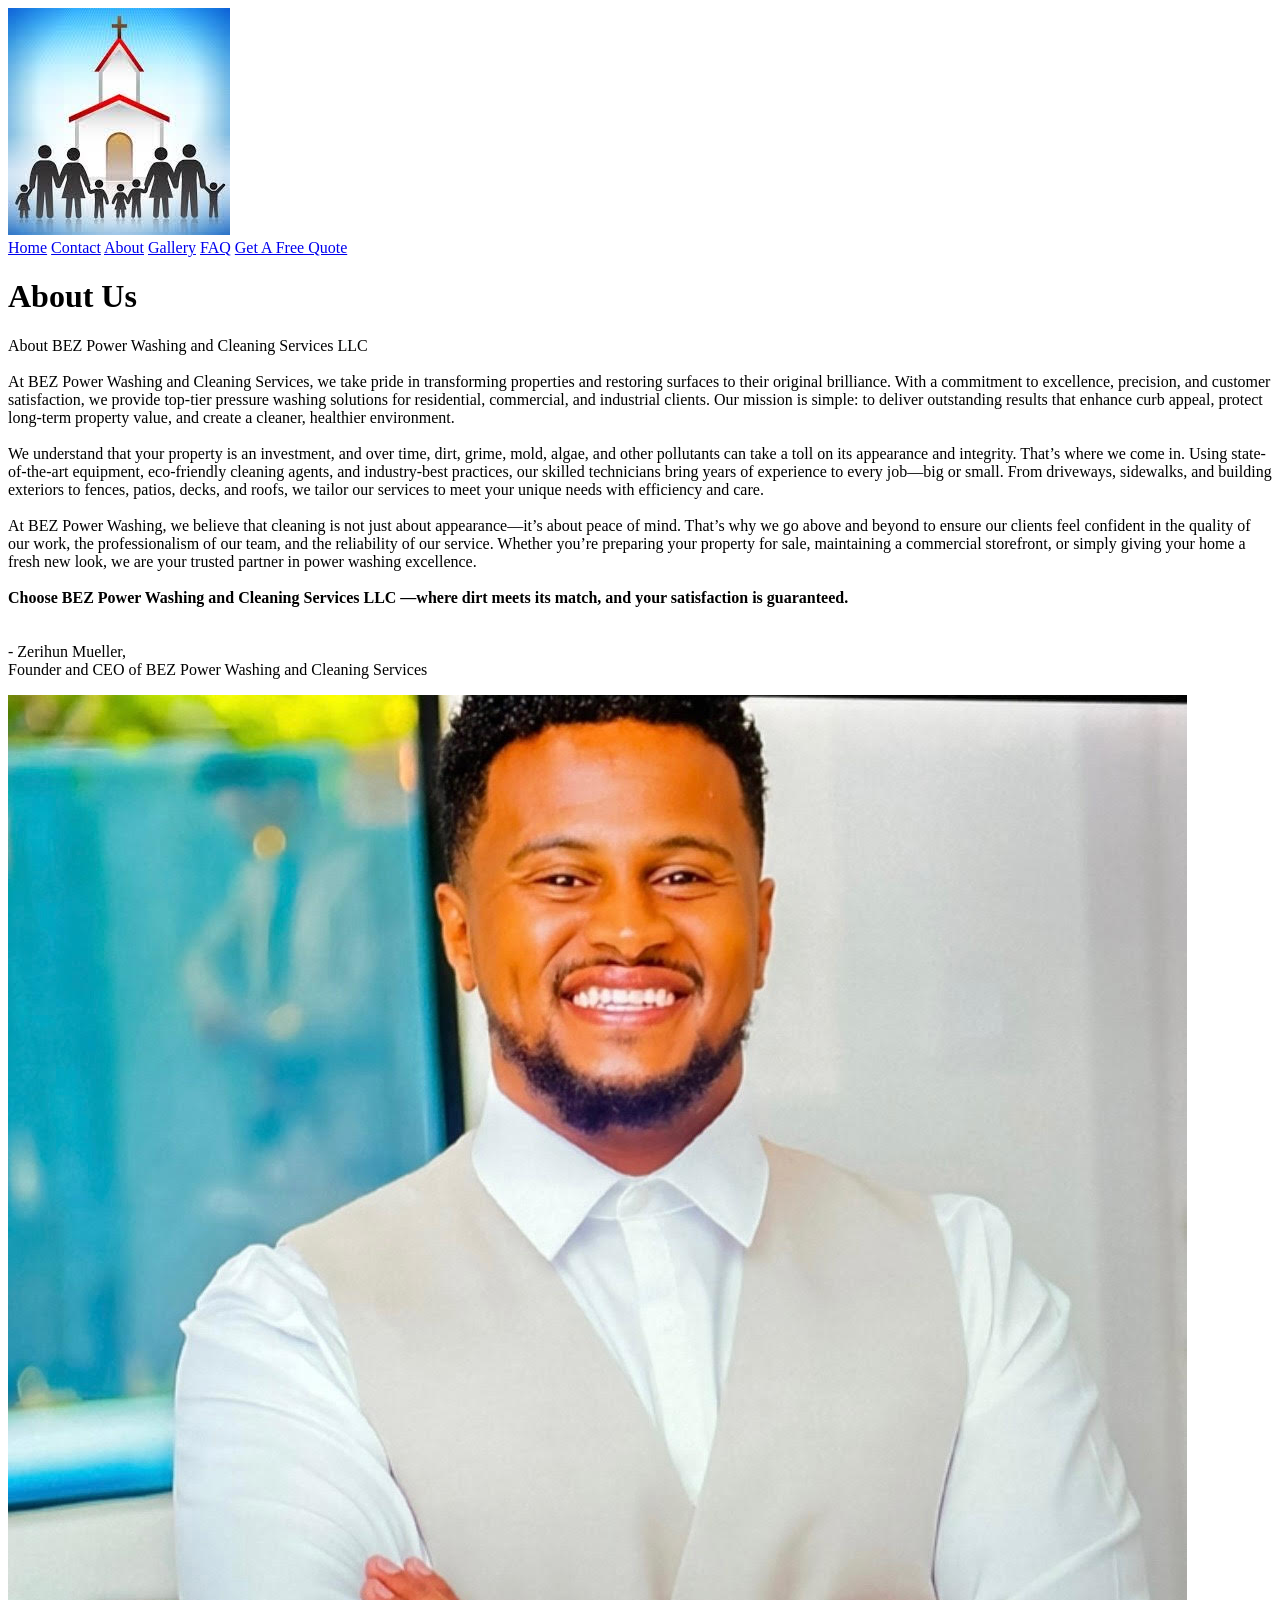
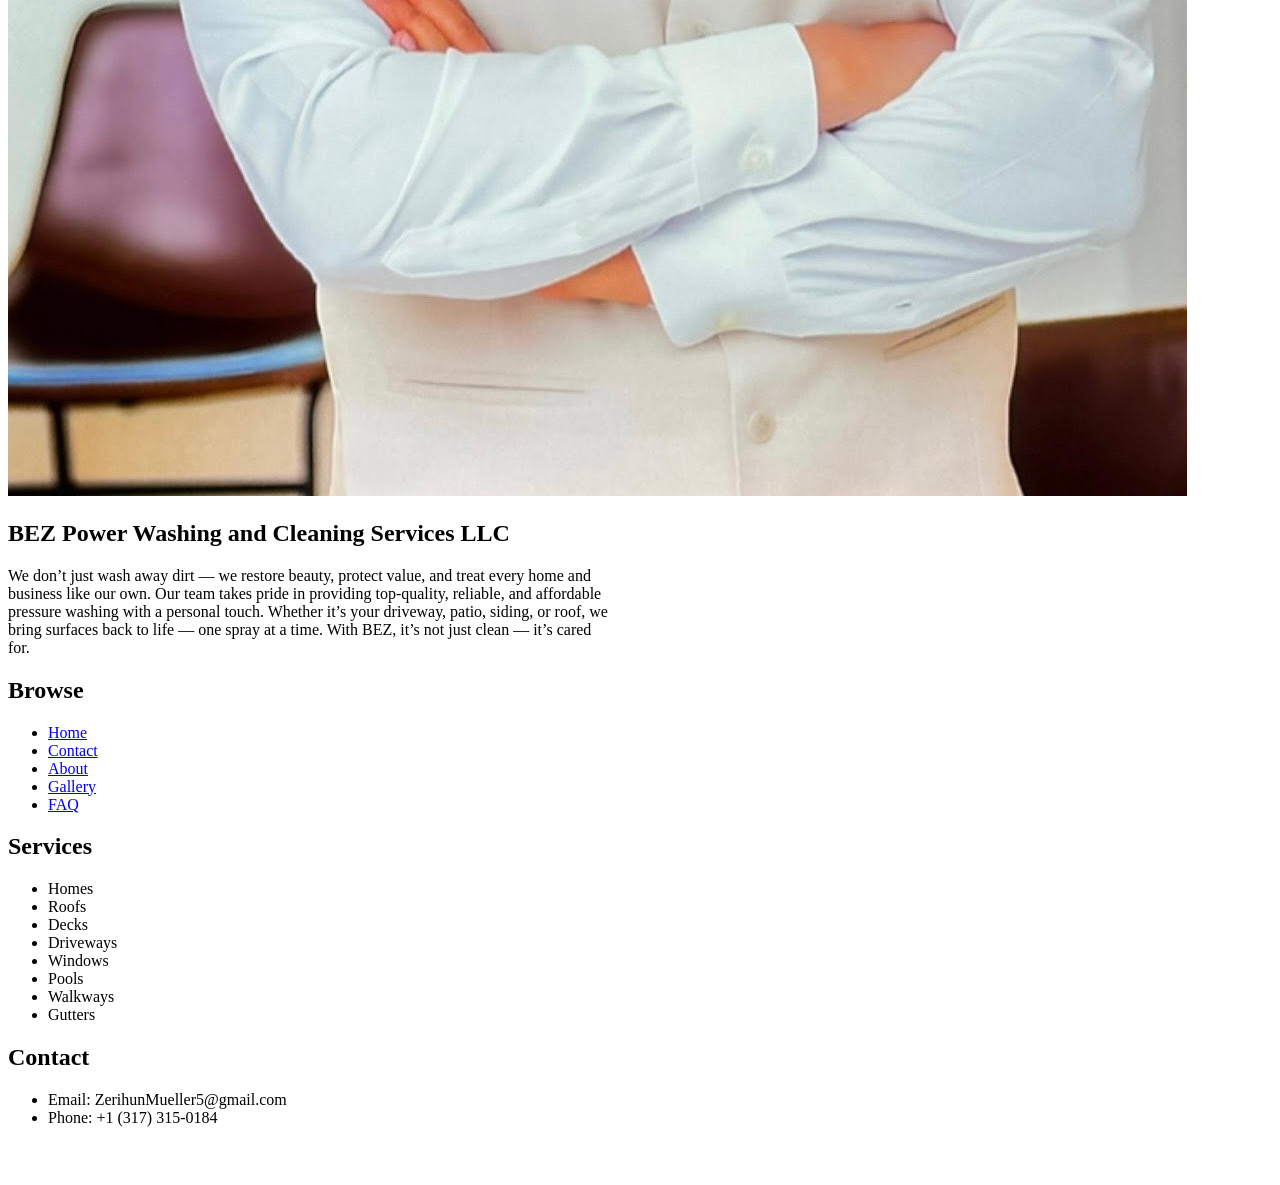
<file: about.html>
<!DOCTYPE html>
<html lang="en">

<head>
    <meta charset="utf-8">
    <meta name="viewport" content="width=device-width, initial-scale=1">
    <link rel="stylesheet" href="styles/header.css">
    <link rel="stylesheet" href="styles/about.css">
    <link rel="stylesheet" href="styles/footer.css">
    <title>Bitania Church - About</title>
</head>

<body style="height: 100%; align-items: center;">
    <div class="header-container">
        <div class="header-container-left">
            <img src="assets/images/logo.jpg">
        </div>
        <div class="header-container-right">
            <a href="index.html">Home</a>
            <a href="social.html">Contact</a>
            <a href="about.html">About</a>
            <a href="gallery.html">Gallery</a>
            <a href="faq.html">FAQ</a>
            <a class="get-free-quote-link"
                href="https://docs.google.com/forms/d/e/1FAIpQLSdNBOpyoFLd6zZIstR2C8q_FjTNPU2H1WQoKZDnkVnEJytDJw/viewform?usp=preview"
                target="_blank">Get
                A Free Quote</a>
        </div>
    </div>

    <div class="about-main">
        <div class="about-container">
            <h1>About Us</h1>
            <p>
                About BEZ Power Washing and Cleaning Services LLC

                <br><br>At BEZ Power Washing and Cleaning Services, we take pride in transforming properties and
                restoring surfaces
                to
                their original brilliance. With a commitment to excellence, precision, and customer satisfaction, we
                provide
                top-tier pressure washing solutions for residential, commercial, and industrial clients. Our mission is
                simple: to deliver outstanding results that enhance curb appeal, protect long-term property value, and
                create a cleaner, healthier environment.

                <br><br> We understand that your property is an investment, and over time, dirt, grime, mold, algae,
                and
                other pollutants can take a toll on its appearance and integrity. That’s where we come in. Using
                state-of-the-art equipment, eco-friendly cleaning agents, and industry-best practices, our skilled
                technicians bring years of experience to every job—big or small. From driveways, sidewalks, and
                building
                exteriors to fences, patios, decks, and roofs, we tailor our services to meet your unique needs with
                efficiency and care.

                <br><br>At BEZ Power Washing, we believe that cleaning is not just about appearance—it’s about peace of
                mind.
                That’s
                why we go above and beyond to ensure our clients feel confident in the quality of our work, the
                professionalism of our team, and the reliability of our service. Whether you’re preparing your property
                for
                sale, maintaining a commercial storefront, or simply giving your home a fresh new look, we are your
                trusted
                partner in power washing excellence.

                <br><br><b>Choose BEZ Power Washing and Cleaning Services LLC —where dirt meets its match, and your
                    satisfaction is
                    guaranteed.</b>

                <br><br><br>- Zerihun Mueller,<br>Founder and CEO of BEZ Power Washing and Cleaning Services
            </p>
        </div>
        <div class="about-image-container">
            <img src="assets/images/Zeeaboutpic.jpg" alt="About Us Image">
        </div>
    </div>
    <footer class="footer-container">
        <div class="footer-container-categories">
            <div style='max-width: 600px;'>
                <h2>BEZ Power Washing and Cleaning Services LLC</h2>
                <p>
                    We don’t just wash away dirt — we restore beauty, protect
                    value, and treat every home and business like our own. Our team takes pride in providing top-quality,
                    reliable, and affordable pressure washing with a personal touch. Whether it’s your driveway, patio, siding,
                    or
                    roof, we bring surfaces back to life — one spray at a time. With BEZ, it’s not just clean — it’s cared
                    for.
                </p>
            </div>
            <div>
                <h2>Browse</h2>
                <ul>
                    <li><a href="index.html">Home</a></li>
                    <li><a href="social.html">Contact</a></li>
                    <li><a href="about.html">About</a></li>
                    <li><a href="gallery.html">Gallery</a></li>
                    <li><a href="faq.html">FAQ</a></li>
                </ul>
            </div>
            <div>
                <h2>Services</h2>
                <ul>
                    <li>Homes</li>
                    <li>Roofs</li>
                    <li>Decks</li>
                    <li>Driveways</li>
                    <li>Windows</li>
                    <li>Pools</li>
                    <li>Walkways</li>
                    <li>Gutters</li>
                </ul>
            </div>
            <div>
                <h2>Contact</h2>
                <ul>
                    <li>Email: ZerihunMueller5@gmail.com</li>
                    <li>Phone: +1 (317) 315-0184</li>
                </ul>
            </div>
        </div>
        <div style="text-align:center; color:white; padding: 16px 0 0 0; font-size: 1em;">
            © 2025 BEZ Powerwashing and Cleaning Services LLC. All Rights Reserved
        </div>
    </footer>

</body>


</html>
</file>
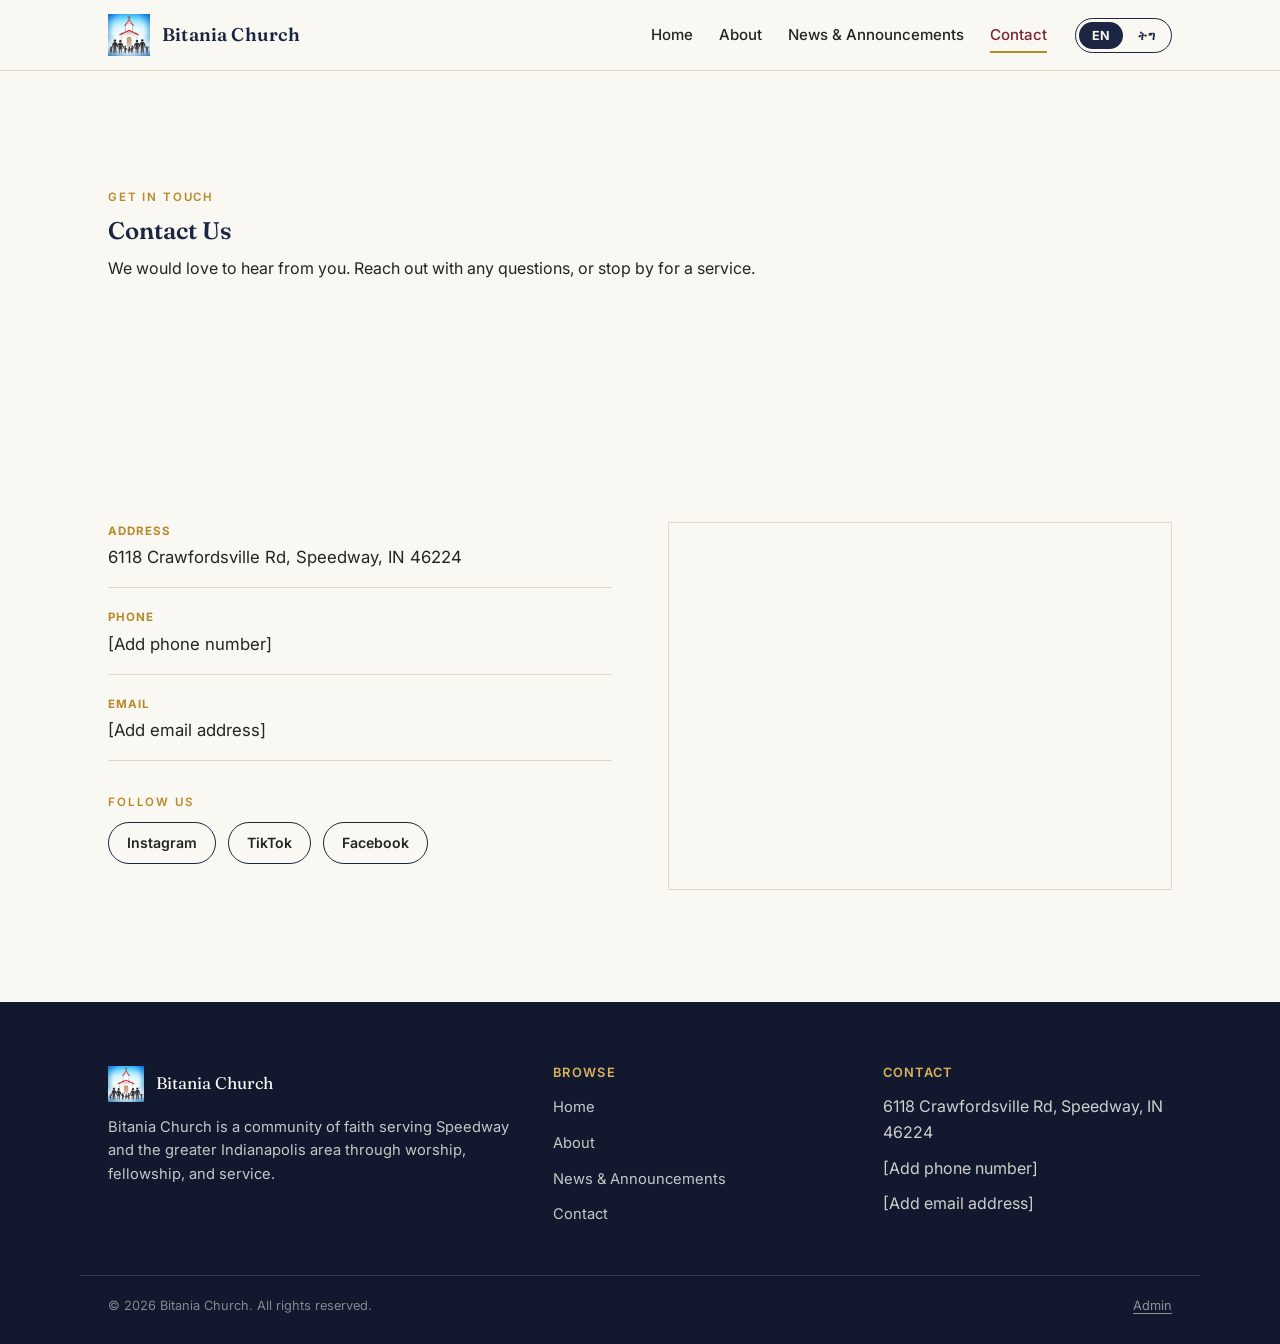
<file: contact.html>
<!DOCTYPE html>
<html lang="en">
<head>
  <meta charset="utf-8">
  <meta name="viewport" content="width=device-width, initial-scale=1">
  <title>Bitania Church — Contact</title>
  <link rel="icon" href="assets/images/logo.jpg">
  <link rel="stylesheet" href="styles/base.css">
  <link rel="stylesheet" href="styles/header.css">
  <link rel="stylesheet" href="styles/contact.css">
  <link rel="stylesheet" href="styles/footer.css">
</head>
<body>

  <header class="site-header">
    <div class="header-inner">
      <a class="brand" href="index.html">
        <img src="assets/images/logo.jpg" alt="Bitania Church logo">
        <span class="brand-name" data-i18n="hero.title">Bitania Church</span>
      </a>
      <button class="nav-toggle" aria-label="Toggle menu" aria-expanded="false">
        <span></span><span></span><span></span>
      </button>
      <nav class="main-nav">
        <div class="nav-links">
          <a href="index.html" data-i18n="nav.home">Home</a>
          <a href="about.html" data-i18n="nav.about">About</a>
          <a href="news.html" data-i18n="nav.news">News & Announcements</a>
          <a href="contact.html" aria-current="page" data-i18n="nav.contact">Contact</a>
        </div>
        <div class="lang-toggle" role="group" aria-label="Language">
          <button type="button" data-lang="en">EN</button>
          <button type="button" data-lang="ti">ትግ</button>
        </div>
      </nav>
    </div>
  </header>

  <section class="page-hero">
    <div class="wrap">
      <span class="eyebrow" data-i18n="contact.eyebrow">Get In Touch</span>
      <h1 data-i18n="contact.title">Contact Us</h1>
      <p data-i18n="contact.subtitle">We would love to hear from you.</p>
    </div>
  </section>

  <section>
    <div class="wrap contact-grid">
      <div>
        <dl class="contact-list">
          <li>
            <dt data-i18n="contact.address.label">Address</dt>
            <dd data-i18n="contact.address.value">6118 Crawfordsville Rd, Speedway, IN 46224</dd>
          </li>
          <li>
            <dt data-i18n="contact.phone.label">Phone</dt>
            <dd data-i18n="contact.phone.value">[Add phone number]</dd>
          </li>
          <li>
            <dt data-i18n="contact.email.label">Email</dt>
            <dd data-i18n="contact.email.value">[Add email address]</dd>
          </li>
        </dl>
        <div>
          <p class="eyebrow" data-i18n="contact.social.label" style="display:block;">Follow Us</p>
          <div class="social-row">
            <a href="#" target="_blank" rel="noopener">Instagram</a>
            <a href="#" target="_blank" rel="noopener">TikTok</a>
            <a href="#" target="_blank" rel="noopener">Facebook</a>
          </div>
        </div>
      </div>
      <div class="contact-map">
        <iframe
          src="https://www.google.com/maps?q=6118+Crawfordsville+Rd,+Speedway,+IN+46224&output=embed"
          loading="lazy"
          referrerpolicy="no-referrer-when-downgrade"
          title="Map to Bitania Church"></iframe>
      </div>
    </div>
  </section>

  <footer class="site-footer">
    <div class="footer-inner">
      <div class="footer-col">
        <div class="footer-brand">
          <img src="assets/images/logo.jpg" alt="Bitania Church logo">
          <span data-i18n="hero.title">Bitania Church</span>
        </div>
        <p data-i18n="footer.about.body">Bitania Church is a community of faith serving Speedway and the greater Indianapolis area.</p>
      </div>
      <div class="footer-col">
        <h3 data-i18n="footer.browse">Browse</h3>
        <ul class="footer-links">
          <li><a href="index.html" data-i18n="nav.home">Home</a></li>
          <li><a href="about.html" data-i18n="nav.about">About</a></li>
          <li><a href="news.html" data-i18n="nav.news">News & Announcements</a></li>
          <li><a href="contact.html" data-i18n="nav.contact">Contact</a></li>
        </ul>
      </div>
      <div class="footer-col">
        <h3 data-i18n="footer.contact">Contact</h3>
        <ul class="footer-links">
          <li data-i18n="hero.meta.address.value">6118 Crawfordsville Rd, Speedway, IN 46224</li>
          <li data-i18n="contact.phone.value">[Add phone number]</li>
          <li data-i18n="contact.email.value">[Add email address]</li>
        </ul>
      </div>
    </div>
    <div class="footer-bottom">
      <span>&copy; <span data-year></span> Bitania Church. <span data-i18n="footer.rights">All rights reserved.</span></span>
      <a href="admin.html" data-i18n="footer.admin">Admin</a>
    </div>
  </footer>

  <script src="js/i18n.js"></script>
  <script src="js/common.js"></script>
</body>
</html>
</file>
<file: styles/header.css>
.site-header {
  position: sticky;
  top: 0;
  z-index: 100;
  background: var(--paper);
  border-bottom: 1px solid var(--line);
}

.header-inner {
  max-width: var(--max-width);
  margin: 0 auto;
  padding: 14px 28px;
  display: flex;
  align-items: center;
  justify-content: space-between;
  gap: 24px;
}

.brand {
  display: flex;
  align-items: center;
  gap: 12px;
}

.brand img {
  width: 42px;
  height: 42px;
  object-fit: contain;
}

.brand-name {
  font-family: var(--font-display);
  font-weight: 600;
  font-size: 1.15rem;
  color: var(--ink);
  letter-spacing: 0.01em;
}

html[lang="ti"] .brand-name { font-family: var(--font-ethiopic); }

.main-nav {
  display: flex;
  align-items: center;
  gap: 28px;
}

.nav-links {
  display: flex;
  align-items: center;
  gap: 26px;
}

.nav-links a {
  font-size: 0.94rem;
  font-weight: 500;
  color: var(--text);
  position: relative;
  padding: 4px 0;
}

.nav-links a::after {
  content: "";
  position: absolute;
  left: 0; right: 0; bottom: -2px;
  height: 2px;
  background: var(--gold);
  transform: scaleX(0);
  transform-origin: left;
  transition: transform 0.18s ease;
}

.nav-links a:hover::after,
.nav-links a[aria-current="page"]::after {
  transform: scaleX(1);
}

.nav-links a[aria-current="page"] { color: var(--wine); }

/* Language toggle */
.lang-toggle {
  display: inline-flex;
  border: 1px solid var(--ink);
  border-radius: 999px;
  padding: 3px;
  gap: 2px;
}

.lang-toggle button {
  font-family: var(--font-body);
  font-size: 0.78rem;
  font-weight: 700;
  letter-spacing: 0.03em;
  border: none;
  background: transparent;
  color: var(--ink);
  padding: 6px 13px;
  border-radius: 999px;
  cursor: pointer;
  transition: background 0.15s ease, color 0.15s ease;
}

.lang-toggle button[aria-pressed="true"] {
  background: var(--ink);
  color: var(--paper);
}

.nav-toggle {
  display: none;
  background: none;
  border: none;
  cursor: pointer;
  padding: 8px;
}
.nav-toggle span {
  display: block;
  width: 22px;
  height: 2px;
  background: var(--ink);
  margin: 5px 0;
}

@media (max-width: 860px) {
  .nav-toggle { display: block; }

  .main-nav {
    position: fixed;
    inset: 0 0 0 auto;
    height: 100vh;
    width: min(78vw, 320px);
    background: var(--paper);
    flex-direction: column;
    align-items: flex-start;
    padding: 90px 32px 32px;
    transform: translateX(100%);
    transition: transform 0.25s ease;
    box-shadow: -12px 0 32px rgba(18,24,46,0.12);
  }

  .main-nav.open { transform: translateX(0); }

  .nav-links {
    flex-direction: column;
    align-items: flex-start;
    gap: 20px;
    margin-bottom: 28px;
  }
}
</file>
<file: styles/about.css>
.page-hero {
  background: var(--ink);
  color: var(--paper);
  padding: 56px 0 48px;
}
.page-hero h1 { color: var(--paper); font-size: clamp(2rem, 4vw, 2.8rem); }
.page-hero p { color: rgba(250,248,242,0.75); max-width: 560px; margin: 0; }

.about-body {
  display: grid;
  grid-template-columns: 1.5fr 1fr;
  gap: 56px;
}

.about-copy p { font-size: 1.02rem; color: var(--text); }

.about-side {
  display: flex;
  flex-direction: column;
  gap: 20px;
}

.leader-card {
  border: 1px solid var(--line);
  border-left: 3px solid var(--wine);
  padding: 26px;
  background: var(--paper-alt);
}
.leader-card .eyebrow { color: var(--wine); }
.leader-card h3 { margin-bottom: 0.2em; }

.values-list {
  list-style: none;
  margin: 0;
  padding: 0;
  display: flex;
  flex-direction: column;
  gap: 14px;
}
.values-list li {
  border: 1px solid var(--line);
  padding: 16px 18px;
  font-size: 0.95rem;
  display: flex;
  gap: 10px;
}
.values-list li::before {
  content: "";
  width: 6px;
  height: 6px;
  border-radius: 50%;
  background: var(--gold);
  margin-top: 8px;
  flex-shrink: 0;
}

@media (max-width: 860px) {
  .about-body { grid-template-columns: 1fr; }
}
</file>
<file: styles/footer.css>
.site-footer {
  background: var(--ink-deep);
  color: rgba(250,248,242,0.82);
  padding: 64px 0 28px;
}

.footer-inner {
  max-width: var(--max-width);
  margin: 0 auto;
  padding: 0 28px;
  display: grid;
  grid-template-columns: 1.4fr 1fr 1fr;
  gap: 40px;
}

.footer-col h3 {
  font-family: var(--font-body);
  font-size: 0.8rem;
  letter-spacing: 0.1em;
  text-transform: uppercase;
  color: var(--gold-light);
  margin-bottom: 1.1em;
}

html[lang="ti"] .footer-col h3 { font-family: var(--font-ethiopic); letter-spacing: 0; }

.footer-col p, .footer-col a {
  font-size: 0.92rem;
  color: rgba(250,248,242,0.78);
}

.footer-brand {
  display: flex;
  align-items: center;
  gap: 12px;
  margin-bottom: 14px;
}
.footer-brand img { width: 36px; height: 36px; object-fit: contain; }
.footer-brand span {
  font-family: var(--font-display);
  font-size: 1.05rem;
  color: var(--paper);
}
html[lang="ti"] .footer-brand span { font-family: var(--font-ethiopic); }

.footer-links { list-style: none; margin: 0; padding: 0; display: flex; flex-direction: column; gap: 10px; }
.footer-links a:hover { color: var(--gold-light); }

.footer-bottom {
  max-width: var(--max-width);
  margin: 48px auto 0;
  padding: 20px 28px 0;
  border-top: 1px solid rgba(250,248,242,0.14);
  display: flex;
  justify-content: space-between;
  align-items: center;
  flex-wrap: wrap;
  gap: 10px;
  font-size: 0.8rem;
  color: rgba(250,248,242,0.5);
}

.footer-bottom a {
  color: rgba(250,248,242,0.55);
  text-decoration: underline;
  text-underline-offset: 3px;
}
.footer-bottom a:hover { color: var(--gold-light); }

@media (max-width: 720px) {
  .footer-inner { grid-template-columns: 1fr; gap: 32px; }
}
</file>
<file: styles/base.css>
/* ============================================================
   Bitania Church — Design Tokens & Base Styles
   ============================================================ */

@import url('https://fonts.googleapis.com/css2?family=Fraunces:opsz,wght@9..144,400;9..144,500;9..144,600;9..144,700&family=Inter:wght@400;500;600;700&family=Noto+Sans+Ethiopic:wght@400;500;600;700&display=swap');

:root {
  /* Color */
  --ink: #1C2541;
  --ink-deep: #12182E;
  --ink-soft: #2E3A5C;
  --gold: #B8892B;
  --gold-light: #D9B45C;
  --wine: #7A2331;
  --paper: #FAF8F2;
  --paper-alt: #F1EADA;
  --text: #26241F;
  --text-muted: #6C6558;
  --line: #E2D9C4;
  --white: #FFFFFF;

  /* Type */
  --font-display: 'Fraunces', Georgia, serif;
  --font-body: 'Inter', -apple-system, sans-serif;
  --font-ethiopic: 'Noto Sans Ethiopic', 'Inter', sans-serif;

  /* Layout */
  --max-width: 1120px;
  --radius: 4px;
  --gap-section: clamp(56px, 9vw, 112px);
}

html[lang="ti"] body,
html[lang="ti"] input,
html[lang="ti"] textarea,
html[lang="ti"] button {
  font-family: var(--font-ethiopic);
}

* { box-sizing: border-box; }

html { scroll-behavior: smooth; }

body {
  margin: 0;
  font-family: var(--font-body);
  color: var(--text);
  background: var(--paper);
  line-height: 1.6;
  -webkit-font-smoothing: antialiased;
}

img { max-width: 100%; display: block; }

a { color: inherit; text-decoration: none; }

h1, h2, h3, h4 {
  font-family: var(--font-display);
  font-weight: 600;
  line-height: 1.15;
  margin: 0 0 0.5em;
  color: var(--ink);
}

html[lang="ti"] h1,
html[lang="ti"] h2,
html[lang="ti"] h3,
html[lang="ti"] h4 {
  font-family: var(--font-ethiopic);
  font-weight: 700;
}

p { margin: 0 0 1em; }

.wrap {
  max-width: var(--max-width);
  margin: 0 auto;
  padding: 0 28px;
}

.eyebrow {
  display: inline-block;
  font-size: 0.72rem;
  letter-spacing: 0.16em;
  text-transform: uppercase;
  color: var(--gold);
  font-weight: 600;
  margin-bottom: 0.9em;
}

/* Signature divider — a restrained geometric border motif,
   an original pattern (not a reproduction of any existing artwork) */
.motif-divider {
  height: 14px;
  width: 100%;
  background-image:
    linear-gradient(45deg, var(--gold) 25%, transparent 25%),
    linear-gradient(-45deg, var(--gold) 25%, transparent 25%);
  background-size: 14px 14px;
  background-position: 0 0;
  opacity: 0.55;
}

.btn {
  display: inline-flex;
  align-items: center;
  gap: 8px;
  font-family: var(--font-body);
  font-weight: 600;
  font-size: 0.95rem;
  padding: 13px 26px;
  border-radius: var(--radius);
  border: 1px solid transparent;
  cursor: pointer;
  transition: all 0.18s ease;
}

html[lang="ti"] .btn { font-family: var(--font-ethiopic); }

.btn-primary {
  background: var(--gold);
  color: var(--ink-deep);
}
.btn-primary:hover { background: var(--gold-light); }

.btn-outline {
  background: transparent;
  border-color: rgba(250,248,242,0.4);
  color: inherit;
}
.btn-outline:hover { border-color: var(--gold); color: var(--gold); }

.btn-outline-dark {
  background: transparent;
  border-color: var(--ink);
  color: var(--ink);
}
.btn-outline-dark:hover { background: var(--ink); color: var(--paper); }

section { padding: var(--gap-section) 0; }

.section-head {
  max-width: 640px;
  margin-bottom: 2.5em;
}

.section-head.center {
  margin-left: auto;
  margin-right: auto;
  text-align: center;
}

.card {
  background: var(--white);
  border: 1px solid var(--line);
  border-radius: var(--radius);
  padding: 28px;
}

.muted { color: var(--text-muted); }

.visually-hidden {
  position: absolute;
  width: 1px; height: 1px;
  overflow: hidden;
  clip: rect(0 0 0 0);
  white-space: nowrap;
}

:focus-visible {
  outline: 2px solid var(--gold);
  outline-offset: 2px;
}

@media (prefers-reduced-motion: reduce) {
  html { scroll-behavior: auto; }
  * { transition: none !important; animation: none !important; }
}

@media (max-width: 720px) {
  :root { --gap-section: 56px; }
}
</file>
<file: styles/contact.css>
.contact-grid {
  display: grid;
  grid-template-columns: 1fr 1fr;
  gap: 56px;
}

.contact-list {
  list-style: none;
  margin: 0 0 2em;
  padding: 0;
  display: flex;
  flex-direction: column;
  gap: 20px;
}

.contact-list li {
  border-bottom: 1px solid var(--line);
  padding-bottom: 16px;
}

.contact-list dt {
  font-size: 0.72rem;
  letter-spacing: 0.09em;
  text-transform: uppercase;
  color: var(--gold);
  font-weight: 700;
  margin-bottom: 4px;
}

.contact-list dd {
  margin: 0;
  font-size: 1.05rem;
}

.social-row {
  display: flex;
  gap: 12px;
  flex-wrap: wrap;
}

.social-row a {
  border: 1px solid var(--ink);
  padding: 9px 18px;
  border-radius: 999px;
  font-size: 0.88rem;
  font-weight: 600;
}
.social-row a:hover { background: var(--ink); color: var(--paper); }

.contact-map iframe {
  width: 100%;
  height: 100%;
  min-height: 360px;
  border: 1px solid var(--line);
  filter: grayscale(0.15);
}

@media (max-width: 860px) {
  .contact-grid { grid-template-columns: 1fr; }
}
</file>
